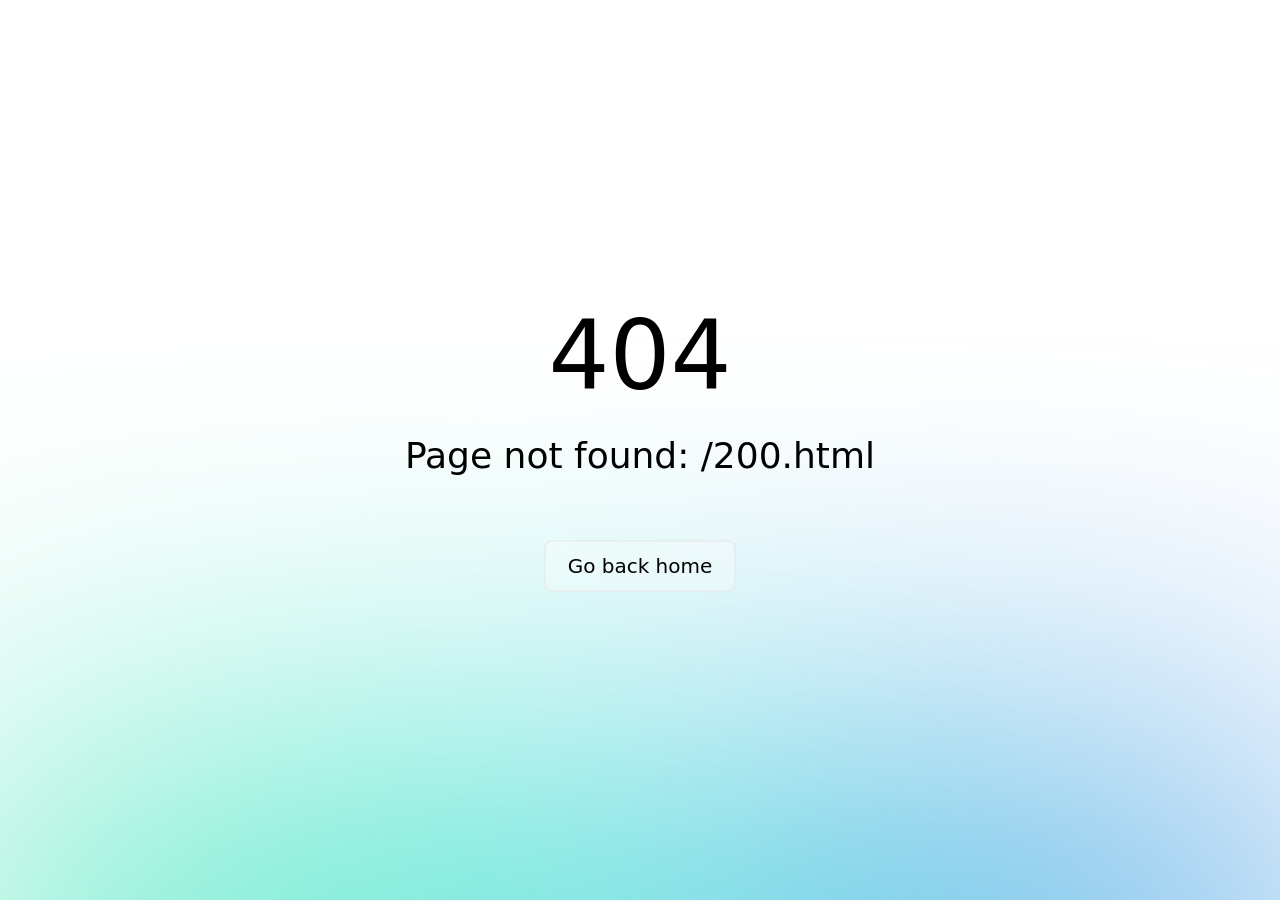
<file: 200.html>
<!DOCTYPE html><html><head><meta charset="utf-8">
<meta name="viewport" content="width=device-width, initial-scale=1">
<style>*,::backdrop,:after,:before{--tw-border-spacing-x:0;--tw-border-spacing-y:0;--tw-translate-x:0;--tw-translate-y:0;--tw-rotate:0;--tw-skew-x:0;--tw-skew-y:0;--tw-scale-x:1;--tw-scale-y:1;--tw-pan-x: ;--tw-pan-y: ;--tw-pinch-zoom: ;--tw-scroll-snap-strictness:proximity;--tw-gradient-from-position: ;--tw-gradient-via-position: ;--tw-gradient-to-position: ;--tw-ordinal: ;--tw-slashed-zero: ;--tw-numeric-figure: ;--tw-numeric-spacing: ;--tw-numeric-fraction: ;--tw-ring-inset: ;--tw-ring-offset-width:0px;--tw-ring-offset-color:#fff;--tw-ring-color:#3b82f680;--tw-ring-offset-shadow:0 0 #0000;--tw-ring-shadow:0 0 #0000;--tw-shadow:0 0 #0000;--tw-shadow-colored:0 0 #0000;--tw-blur: ;--tw-brightness: ;--tw-contrast: ;--tw-grayscale: ;--tw-hue-rotate: ;--tw-invert: ;--tw-saturate: ;--tw-sepia: ;--tw-drop-shadow: ;--tw-backdrop-blur: ;--tw-backdrop-brightness: ;--tw-backdrop-contrast: ;--tw-backdrop-grayscale: ;--tw-backdrop-hue-rotate: ;--tw-backdrop-invert: ;--tw-backdrop-opacity: ;--tw-backdrop-saturate: ;--tw-backdrop-sepia: ;--tw-contain-size: ;--tw-contain-layout: ;--tw-contain-paint: ;--tw-contain-style: }*,:after,:before{border:0 solid #e5e7eb;box-sizing:border-box}:after,:before{--tw-content:""}:host,html{line-height:1.5;-webkit-text-size-adjust:100%;font-family:ui-sans-serif,system-ui,sans-serif,Apple Color Emoji,Segoe UI Emoji,Segoe UI Symbol,Noto Color Emoji;font-feature-settings:normal;font-variation-settings:normal;tab-size:4;-webkit-tap-highlight-color:transparent}body{line-height:inherit;margin:0}hr{border-top-width:1px;color:inherit;height:0}abbr:where([title]){-webkit-text-decoration:underline dotted;text-decoration:underline dotted}h1,h2,h3,h4,h5,h6{font-size:inherit;font-weight:inherit}a{color:inherit;text-decoration:inherit}b,strong{font-weight:bolder}code,kbd,pre,samp{font-family:ui-monospace,SFMono-Regular,Menlo,Monaco,Consolas,Liberation Mono,Courier New,monospace;font-feature-settings:normal;font-size:1em;font-variation-settings:normal}small{font-size:80%}sub,sup{font-size:75%;line-height:0;position:relative;vertical-align:initial}sub{bottom:-.25em}sup{top:-.5em}table{border-collapse:collapse;border-color:inherit;text-indent:0}button,input,optgroup,select,textarea{color:inherit;font-family:inherit;font-feature-settings:inherit;font-size:100%;font-variation-settings:inherit;font-weight:inherit;letter-spacing:inherit;line-height:inherit;margin:0;padding:0}button,select{text-transform:none}button,input:where([type=button]),input:where([type=reset]),input:where([type=submit]){-webkit-appearance:button;background-color:initial;background-image:none}:-moz-focusring{outline:auto}:-moz-ui-invalid{box-shadow:none}progress{vertical-align:initial}::-webkit-inner-spin-button,::-webkit-outer-spin-button{height:auto}[type=search]{-webkit-appearance:textfield;outline-offset:-2px}::-webkit-search-decoration{-webkit-appearance:none}::-webkit-file-upload-button{-webkit-appearance:button;font:inherit}summary{display:list-item}blockquote,dd,dl,figure,h1,h2,h3,h4,h5,h6,hr,p,pre{margin:0}fieldset{margin:0}fieldset,legend{padding:0}menu,ol,ul{list-style:none;margin:0;padding:0}dialog{padding:0}textarea{resize:vertical}input::placeholder,textarea::placeholder{color:#9ca3af;opacity:1}[role=button],button{cursor:pointer}:disabled{cursor:default}audio,canvas,embed,iframe,img,object,svg,video{display:block;vertical-align:middle}img,video{height:auto;max-width:100%}[hidden]:where(:not([hidden=until-found])){display:none}.\!container{width:100%!important}.container{width:100%}@media(min-width:640px){.\!container{max-width:640px!important}.container{max-width:640px}}@media(min-width:768px){.\!container{max-width:768px!important}.container{max-width:768px}}@media(min-width:1024px){.\!container{max-width:1024px!important}.container{max-width:1024px}}@media(min-width:1280px){.\!container{max-width:1280px!important}.container{max-width:1280px}}@media(min-width:1536px){.\!container{max-width:1536px!important}.container{max-width:1536px}}.visible{visibility:visible}.absolute{position:absolute}.relative{position:relative}.mx-2{margin-left:.5rem;margin-right:.5rem}.mb-2{margin-bottom:.5rem}.ml-4{margin-left:1rem}.mr-2{margin-right:.5rem}.block{display:block}.flex{display:flex}.contents{display:contents}.hidden{display:none}.h-12{height:3rem}.h-2{height:.5rem}.h-6{height:1.5rem}.h-64{height:16rem}.h-full{height:100%}.max-h-full{max-height:100%}.min-h-screen{min-height:100vh}.w-12{width:3rem}.w-16{width:4rem}.w-20{width:5rem}.w-6{width:1.5rem}.w-full{width:100%}.max-w-full{max-width:100%}.flex-1{flex:1 1 0%}.flex-grow{flex-grow:1}.transform{transform:translate(var(--tw-translate-x),var(--tw-translate-y)) rotate(var(--tw-rotate)) skew(var(--tw-skew-x)) skewY(var(--tw-skew-y)) scaleX(var(--tw-scale-x)) scaleY(var(--tw-scale-y))}.cursor-pointer{cursor:pointer}.select-none{-webkit-user-select:none;user-select:none}.resize-none{resize:none}.resize{resize:both}.flex-col{flex-direction:column}.items-center{align-items:center}.justify-center{justify-content:center}.gap-1{gap:.25rem}.gap-2{gap:.5rem}.gap-4{gap:1rem}.overflow-hidden{overflow:hidden}.overflow-y-auto{overflow-y:auto}.whitespace-pre-wrap{white-space:pre-wrap}.rounded{border-radius:.25rem}.border{border-width:1px}.border-b{border-bottom-width:1px}.border-t{border-top-width:1px}.border-none{border-style:none}.border-gray-300{--tw-border-opacity:1;border-color:rgb(209 213 219/var(--tw-border-opacity,1))}.border-gray-400{--tw-border-opacity:1;border-color:rgb(156 163 175/var(--tw-border-opacity,1))}.bg-black{--tw-bg-opacity:1;background-color:rgb(0 0 0/var(--tw-bg-opacity,1))}.bg-blue-500{--tw-bg-opacity:1;background-color:rgb(59 130 246/var(--tw-bg-opacity,1))}.bg-gray-200{--tw-bg-opacity:1;background-color:rgb(229 231 235/var(--tw-bg-opacity,1))}.bg-gray-300{--tw-bg-opacity:1;background-color:rgb(209 213 219/var(--tw-bg-opacity,1))}.bg-gray-400{--tw-bg-opacity:1;background-color:rgb(156 163 175/var(--tw-bg-opacity,1))}.bg-gray-500{--tw-bg-opacity:1;background-color:rgb(107 114 128/var(--tw-bg-opacity,1))}.bg-green-500{--tw-bg-opacity:1;background-color:rgb(34 197 94/var(--tw-bg-opacity,1))}.bg-red-500{--tw-bg-opacity:1;background-color:rgb(239 68 68/var(--tw-bg-opacity,1))}.bg-transparent{background-color:initial}.bg-white{--tw-bg-opacity:1;background-color:rgb(255 255 255/var(--tw-bg-opacity,1))}.bg-yellow-500{--tw-bg-opacity:1;background-color:rgb(234 179 8/var(--tw-bg-opacity,1))}.object-contain{object-fit:contain}.p-1{padding:.25rem}.p-2{padding:.5rem}.p-4{padding:1rem}.px-2{padding-left:.5rem;padding-right:.5rem}.py-1{padding-bottom:.25rem;padding-top:.25rem}.text-center{text-align:center}.font-mono{font-family:ui-monospace,SFMono-Regular,Menlo,Monaco,Consolas,Liberation Mono,Courier New,monospace}.text-sm{font-size:.875rem;line-height:1.25rem}.text-xs{font-size:.75rem;line-height:1rem}.lowercase{text-transform:lowercase}.leading-tight{line-height:1.25}.text-gray-800{--tw-text-opacity:1;color:rgb(31 41 55/var(--tw-text-opacity,1))}.text-green-400{--tw-text-opacity:1;color:rgb(74 222 128/var(--tw-text-opacity,1))}.text-red-500{--tw-text-opacity:1;color:rgb(239 68 68/var(--tw-text-opacity,1))}.text-white{--tw-text-opacity:1;color:rgb(255 255 255/var(--tw-text-opacity,1))}.outline-none{outline:2px solid #0000;outline-offset:2px}.invert{--tw-invert:invert(100%)}.filter,.invert{filter:var(--tw-blur) var(--tw-brightness) var(--tw-contrast) var(--tw-grayscale) var(--tw-hue-rotate) var(--tw-invert) var(--tw-saturate) var(--tw-sepia) var(--tw-drop-shadow)}.hover\:bg-black\/5:hover{background-color:#0000000d}</style>
<style>body,html{image-rendering:pixelated;image-rendering:-moz-crisp-edges;image-rendering:crisp-edges;margin:0;padding:0;font-smooth:never;-webkit-font-smoothing:none}.retro-container,body,html{background:#000;overflow:hidden}.retro-container{height:100vh;position:relative;width:100vw}.scanlines{background:linear-gradient(#12101000 50%,#0000000d 0);background-size:100% 2px;height:100%;left:0;pointer-events:none;position:absolute;top:0;width:100%;z-index:9999}</style>
<link rel="stylesheet" href="/_nuxt/entry.BLiyAuf6.css" crossorigin>
<link rel="modulepreload" as="script" crossorigin href="/_nuxt/mbuTo33W.js">
<script type="module" src="/_nuxt/mbuTo33W.js" crossorigin></script></head><body><div id="__nuxt"></div><div id="teleports"></div><script>window.__NUXT__={};window.__NUXT__.config={public:{},app:{baseURL:"/",buildId:"d2c52713-73e8-4121-92b1-8911921367d4",buildAssetsDir:"/_nuxt/",cdnURL:""}}</script>
<script type="application/json" data-nuxt-data="nuxt-app" data-ssr="false" id="__NUXT_DATA__">[{"prerenderedAt":1,"serverRendered":2},1775085866270,false]</script></body></html>
</file>
<file: _nuxt/entry.BLiyAuf6.css>
body,html{image-rendering:pixelated;image-rendering:-moz-crisp-edges;image-rendering:crisp-edges;margin:0;padding:0;font-smooth:never;-webkit-font-smoothing:none}.retro-container,body,html{background:#000;overflow:hidden}.retro-container{height:100vh;position:relative;width:100vw}.scanlines{background:linear-gradient(#12101000 50%,#0000000d 0);background-size:100% 2px;height:100%;left:0;pointer-events:none;position:absolute;top:0;width:100%;z-index:9999}
</file>
